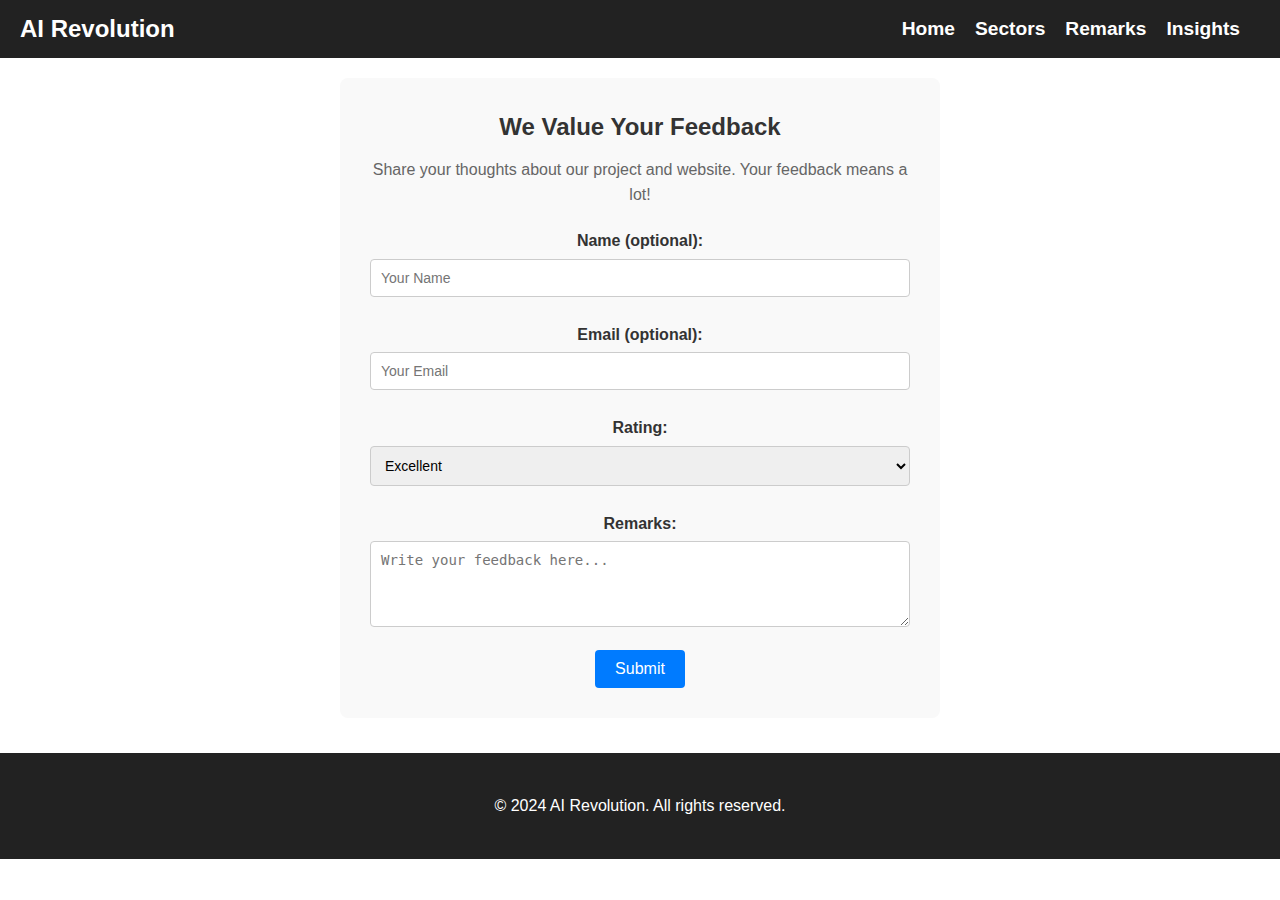
<file: remarks.html>
<!DOCTYPE html>
<html lang="en">
<head>
    <meta charset="UTF-8">
    <meta name="viewport" content="width=device-width, initial-scale=1.0">
    <title>AI Revolution | Remarks</title>
    <link rel="stylesheet" href="style.css">
    <style>
        /* Inline CSS for Remarks Page */
        .remarks-form {
            padding: 30px;
            background-color: #f9f9f9;
            border-radius: 8px;
            margin: 20px auto;
            max-width: 600px;
            text-align: center;
        }

        .remarks-form h2 {
            font-size: 24px;
            color: #333;
            margin-bottom: 10px;
        }

        .remarks-form p {
            color: #666;
            font-size: 16px;
            margin-bottom: 20px;
        }

        .remarks-form label {
            display: block;
            font-weight: bold;
            margin: 10px 0 5px;
            color: #333;
        }

        .remarks-form input, .remarks-form textarea, .remarks-form select {
            width: 100%;
            padding: 10px;
            margin-bottom: 15px;
            border: 1px solid #ccc;
            border-radius: 4px;
            font-size: 14px;
        }

        .remarks-form button {
            padding: 10px 20px;
            font-size: 16px;
            color: #fff;
            background-color: #007BFF;
            border: none;
            border-radius: 4px;
            cursor: pointer;
        }

        .remarks-form button:hover {
            background-color: #0056b3;
        }

        .thank-you {
            font-size: 18px;
            color: green;
            margin-top: 20px;
        }
    </style>
</head>
<body>
    <!-- Header -->
    <header>
        <div class="logo"><a id="Logo" href="index.html">
            AI Revolution</div>
        <nav>
            
            <ul id="nav-links">
                <li><a href="index.html">Home</a></li>
                <li><a href="sector.html">Sectors</a></li>
                <li><a href="remarks.html" class="active">Remarks</a></li>
                <li><a href="pjhighlight.html">Insights</a></li>
            </ul>
            <div id="hamburger" class="hamburger">
                ☰
            </div>
        </nav>
    </header>

    <!-- Remarks Form Section -->
    <section class="remarks-form">
        <h2>We Value Your Feedback</h2>
        <p>Share your thoughts about our project and website. Your feedback means a lot!</p>
        <form id="feedbackForm">
            <label for="name">Name (optional):</label>
            <input type="text" id="name" name="name" placeholder="Your Name">

            <label for="email">Email (optional):</label>
            <input type="email" id="email" name="email" placeholder="Your Email">

            <label for="rating">Rating:</label>
            <select id="rating" name="rating">
                <option value="excellent">Excellent</option>
                <option value="good">Good</option>
                <option value="fair">Fair</option>
                <option value="poor">Poor</option>
            </select>

            <label for="remarks">Remarks:</label>
            <textarea id="remarks" name="remarks" rows="4" placeholder="Write your feedback here..."></textarea>

            <button type="submit">Submit</button>
        </form>
        <div id="message" class="thank-you" style="display: none;">
            Thank you for your feedback! 😊
        </div>
    </section>

    <!-- Footer -->
    <footer>
        <p>&copy; 2024 AI Revolution. All rights reserved.</p>
    </footer>

    <!-- JavaScript -->
    <script>
        document.getElementById("feedbackForm").addEventListener("submit", function(event) {
            event.preventDefault();
            document.getElementById("message").style.display = "block";
            this.reset(); // Clear the form
        });
    </script>
    <script>
        const hamburger = document.getElementById('hamburger');
const navLinks = document.getElementById('nav-links');

hamburger.addEventListener('click', () => {
    navLinks.classList.toggle('show');
});
    </script>
</body>
</html>
</file>
<file: style.css>
/* General Reset */
* {
    margin: 0;
    padding: 0;
    box-sizing: border-box;
}

/* Body Styling */
body {
    font-family: Arial, sans-serif;
    line-height: 1.6;
    color: #333;
    background-color: #fff;
}

/* Header */
header {
    background: #222;
    color: #fff;
    display: flex;
    justify-content: space-between;
    align-items: center;
    padding: 10px 20px;
    position: relative;
    z-index: 10; /* Set a high z-index for the header */
}

header .logo {
    font-size: 1.5rem;
    font-weight: bold;
}

#Logo {
    color: white;
    text-decoration: none;
    
}


header nav {
    display: flex;
    align-items: center;
    
    justify-content: space-between; /* Space out the items */
}

#nav-links {
    list-style: none;
    display: flex;
    padding: 0;
    margin: 0;
    width: 100%; /* Make nav links take full width */
    justify-content: space-between; /* Distribute links evenly */
    z-index: 20; /* Make sure it's above the hero section */
}

#nav-links li {
    margin-left: 10px 0;
    text-align: center;
    padding-right: 20px;
}

#nav-links a {
    color: white;
    text-decoration: none;
    font-size: 1.2rem;
    font-weight: bold;
    transition: font-size 0.3s, font-weight 0.3s;
}


/* Hover Effect */
#nav-links a:hover {
    color: #ffd700; /* Gold color for hover */
    font-weight: bold;
    font-size: 1.1rem;  /* Slightly larger on hover */
} 

#hamburger {
    display: none;
    font-size: 30px;
    cursor: pointer;
    color: white;
    padding: 5px;
    position: relative;
    z-index: 15; /* Ensure it's above the hero */
}

#nav-links.show {
    display: flex; /* Make the nav links visible */
}

/* Tablets and larger screens */
@media (min-width: 600px) {
    #hamburger {
        display: none; /* Hide the hamburger on larger screens */
    }
}

/* Small screen (mobile) */
@media (max-width: 600px) {
    #nav-links {
        display: none; /* Hide the links initially */
        flex-direction: column;
        background: #222;
        position: absolute;
        top: 60px; /* Below the header */
        right: 0;
        width: 100%;
        padding: 20px 0;
    }

    #nav-links li {
        margin: 10px 0;
        text-align: center;
    }


    #nav-links a {
        font-size: 1.2rem;  /* Larger font when toggled */
        font-weight: bold;  /* Bold font when toggled */
        transition: font-size 0.3s, font-weight 0.3s;  
        /* Smooth transition for size and weight */
    }

    #hamburger {
        display: block; /* Show hamburger on small screens */
    }

    #nav-links.show {
        display: flex; /* Show links when hamburger is clicked */
    }
}

/* Hero Section */
/* Hero Section */
.hero {
    background-color: #070a14;
    position: relative;
    height: 400px; /* Adjust based on your needs */
    background: linear-gradient(rgba(0, 0, 0, 0.5), rgba(0, 0, 0, 0.5)), url('images/AI-image-min.jpg') center/cover no-repeat;
    background-size: cover; /* Ensure the image covers the whole section */
    transition: background-image 1s ease-in-out; /* Smooth transition for background */
    z-index: 1; /* Lower z-index than the header */
    
}

.marquee-container {
    overflow: hidden;
    white-space: nowrap;
    background-color: #333;
    color: #fff;
    padding: 10px 0;
    font-size: 18px;
  }
  
  .marquee {
    display: flex;
    gap: 5vw;
    display: inline-block;
    animation: scroll-left 20s linear infinite;
  }
  
  .marquee span {
    display: inline-block;
    padding-left: 100px;
    min-width: 100%; /* Ensures each text block takes full screen width */
    text-align: center;
  }
  
  /* Keyframes for scrolling effect */
  @keyframes scroll-left {
    0% {
      transform: translateX(0);
    }
    100% {
      transform: translateX(-100%);
    }
  }
  
  @media (max-width: 768px) {
    .marquee-container {
      font-size: 16px;
    }
  }
  
  @media (max-width: 480px) {
    .marquee-container {
      font-size: 14px;
    }
  }
  
.sectorhero {
    background-color: #070a14;
    position: relative;
    height: 400px; /* Adjust based on your needs */
    background: linear-gradient(rgba(0, 0, 0, 0.5), rgba(0, 0, 0, 0.5)), url('images/sectors.jpg') center/cover no-repeat;
    background-size: cover; /* Ensure the image covers the whole section */
    transition: background-image 1s ease-in-out; /* Smooth transition for background */
    z-index: 1; /* Lower z-index than the header */
    
}
.eduhero {
    background-color: #070a14;
    position: relative;
    height: 400px; /* Adjust based on your needs */
    background: linear-gradient(rgba(0, 0, 0, 0.5), rgba(0, 0, 0, 0.5)), url('images/education.jpg') center/cover no-repeat;
    background-size: cover; /* Ensure the image covers the whole section */
    transition: background-image 1s ease-in-out; /* Smooth transition for background */
    z-index: 1; /* Lower z-index than the header */
    
    }

    .healthhero {
        background-color: #070a14;
        position: relative;
        height: 400px; /* Adjust based on your needs */
        background: linear-gradient(rgba(0, 0, 0, 0.5), rgba(0, 0, 0, 0.5)), url('images/health.jpeg') center/cover no-repeat;
        background-size: cover; /* Ensure the image covers the whole section */
        transition: background-image 1s ease-in-out; /* Smooth transition for background */
        z-index: 1; /* Lower z-index than the header */
        
        }
        .transporthero {
            background-color: #070a14;
            position: relative;
            height: 400px; /* Adjust based on your needs */
            background: linear-gradient(rgba(0, 0, 0, 0.5), rgba(0, 0, 0, 0.5)), url('images/transport.jpeg') center/cover no-repeat;
            background-size: cover; /* Ensure the image covers the whole section */
            transition: background-image 1s ease-in-out; /* Smooth transition for background */
            z-index: 1; /* Lower z-index than the header */
            
            }

        .agrihero {
            background-color: #070a14;
            position: relative;
            height: 400px; /* Adjust based on your needs */
            background: linear-gradient(rgba(0, 0, 0, 0.5), rgba(0, 0, 0, 0.5)), url('images/agri.jpg') center/cover no-repeat;
            background-size: cover; /* Ensure the image covers the whole section */
            transition: background-image 1s ease-in-out; /* Smooth transition for background */
            z-index: 1; /* Lower z-index than the header */
            
            }
        .smarthomehero {
            background-color: #070a14;
            position: relative;
            height: 400px; /* Adjust based on your needs */
            background: linear-gradient(rgba(0, 0, 0, 0.5), rgba(0, 0, 0, 0.5)), url('images/smarthome.jpg') center/cover no-repeat;
            background-size: cover; /* Ensure the image covers the whole section */
            transition: background-image 1s ease-in-out; /* Smooth transition for background */
            z-index: 1; /* Lower z-index than the header */
            
            }
        .robothero {
            background-color: #070a14;
            position: relative;
            height: 400px; /* Adjust based on your needs */
            background: linear-gradient(rgba(0, 0, 0, 0.5), rgba(0, 0, 0, 0.5)), url('images/robot.jpg') center/cover no-repeat;
            background-size: cover; /* Ensure the image covers the whole section */
            transition: background-image 1s ease-in-out; /* Smooth transition for background */
            z-index: 1; /* Lower z-index than the header */
            
            }
        



    .content {
        padding: 40px;
        max-width: 900px;
        margin: auto;
        line-height: 1.8;
        color: #444;
        background-color: #f9f9f9;
        border-radius: 8px;
        box-shadow: 0 4px 8px rgba(0, 0, 0, 0.1);
    }
    
    /* Headings in Content */
    .content h2 {
        text-align: center;
        margin-bottom: 20px;
        color: #333;
        font-size: 2rem;
        border-bottom: 2px solid #0078d7;
        display: inline-block;
        padding-bottom: 5px;
    }
    
    /* Subsection Titles */
    .content h3 {
        margin-top: 30px;
        color: #555;
        font-size: 1.5rem;
    }
    
    /* Lists in Content */
    .content ul {
        margin-top: 10px;
        padding-left: 20px;
    }
    
    .content ul li {
        margin-bottom: 10px;
        font-size: 1rem;
    }
    
    .content ul li strong {
        color: #0078d7;
    }
    
    /* Content Blocks */
    .content-block {
        margin-bottom: 30px;
    }
    
    


.hero-text {
    position: absolute;
    top: 50%;
    left: 50%;
    transform: translate(-50%, -50%);
    color: white;
    text-align: center;
}



.hero h1, .hero2 h1, .hero3 h1, .hero-text h1{
    font-size: 2.5rem;
    font-weight: bold;
    margin-bottom: 20px;
}

.hero p, .hero2 p, .hero3 p, .hero-text p {
    font-size: 1.2rem;
    margin-top: 10px;
}


/* Optional: For adding the effect gradually on page load */
.hero {
    animation: fadeInImage 0s ease-in-out forwards; /* Fade in background image */
}

@keyframes fadeInImage {
    0% {
        background-image: linear-gradient(rgba(0, 0, 0, 0.5), rgba(0, 0, 0, 0.5)), url('images/AI-image-min.jpg');
        background-size: 0% 0%;
    }
    100% {
        background-image: linear-gradient(rgba(0, 0, 0, 0.5), rgba(0, 0, 0, 0.5)), url('images/AI-image-min.jpg');
        background-size: cover;
    }
}

/* General Styling for Homepage Sections */
.home-welcome, .home-vision, .home-journey, .home-impact {
    padding: 50px 20px;
    text-align: center;
    margin: 30px auto;
    max-width: 1100px;
    border-radius: 10px;
    box-shadow: 0 5px 15px rgba(0, 0, 0, 0.1);
}

/* Background Colors for Sections */
.home-welcome {
    background-color: #e3f2fd;
}

.home-vision {
    background-color: #fff8e1;
}

.home-journey {
    background-color: #e8f5e9;
}

.home-impact {
    background-color: #fce4ec;
}

/* Headings Styling */
.home-welcome h2, .home-vision h3, .home-journey h3, .home-impact h3 {
    color: #2c3e50;
    font-size: 2.2rem;
    margin-bottom: 15px;
}

.home-welcome p, .home-vision p, .home-journey p, .home-impact p {
    color: #555;
    font-size: 1.2rem;
    line-height: 1.8;
    margin: 0 auto;
}

/* Hover Effects */
.home-welcome h2:hover, .home-vision h3:hover, .home-journey h3:hover, .home-impact h3:hover {
    color: #0078d7;
    transition: color 0.3s ease-in-out;
}


/* Sectors Section */
.sectors {
    display: grid;
    grid-template-columns: repeat(auto-fit, minmax(500px, 1fr));
    gap: 30px;
    padding: 30px;
}

.sector-card {
    background: #fff;
    border: 1px solid #ccc;
    border-radius: 8px;
    box-shadow: 0 4px 6px rgba(0, 0, 0, 0.1);
    padding: 30px;
    text-align: center;
    transition: transform 0.2s ease-in-out;
}

.sector-card a {
    text-decoration: none;
    color: inherit; /* Inherit color from parent */
    display: block; /* Make the link fill the entire box */
}

.sector-card:hover {
    transform: scale(1.05);
    box-shadow: 0 4px 8px rgba(0, 0, 0, 0.2);
}

.sector-card h2 {
    color: #2575fc;
    margin-bottom: 10px;
}

.sector-card p {
    font-size: 1rem;
    color: #555;
}

/* Footer */
footer {
    text-align: center;
    padding: 25px 35px;
    background: #222;
    color: #fff;
    margin-top: 35px;
    
}

/* General mobile adjustments */
@media (max-width: 600px) {
    body {
        font-size: 14px;
    }

    .logo {
        font-size: 1.2rem;
    }

    header {
        padding: 20px;
    }
}
/* .
/* Mobile First (default) */
/* header {
    flex-direction: column;
    text-align: center;
}

header nav ul {
    flex-direction: column;
    margin-top: 10px;
}

header nav ul li {
    margin: 5px 0;
} */

/* Tablets and larger screens
@media (min-width: 600px) {
    header {
        flex-direction: row;
        justify-content: space-between;
    }

    header nav ul {
        display: flex;
        flex-direction: row;
    }

    header nav ul li {
        margin: 0 10px;
    }
} */

/* Larger desktops */
/* @media (min-width: 1024px) {
    header {
        padding: 20px 40px;
    }
}
. */ 
/* Mobile First (default) */
.hero {
    padding: 50px 20px;
    text-align: center;
}

.hero h1 {
    font-size: 1.8rem;
}

.hero p {
    font-size: 1rem;
}

/* Tablets and larger screens */
@media (min-width: 600px) {
    .hero {
        padding: 60px 30px;
    }

    .hero h1 {
        font-size: 2rem;
    }

    .hero p {
        font-size: 1.2rem;
    }
}

/* Larger desktops */
@media (min-width: 1024px) {
    .hero h1 {
        font-size: 3rem;
    }

    .hero p {
        font-size: 1.5rem;
    }
}
/* Mobile First (default) */
.sectors {
    display: grid;
    grid-template-columns: repeat(auto-fill, minmax(250px, 1fr)); /* Flexible, stacked layout */
    gap: 20px;
    padding: 20px;
}

.sector-card {
    padding: 15px;
}

/* Tablets and larger screens */
@media (min-width: 600px) {
    .sectors {
        grid-template-columns: repeat(auto-fill, minmax(300px, 1fr)); /* Slightly larger cards */
        gap: 25px;
    }

    .sector-card {
        padding: 20px;
    }
}

/* Larger desktops */
@media (min-width: 1024px) {
    .sectors {
        grid-template-columns: repeat(2, 1fr); /* 3 columns for large screens */
        gap: 30px;
    }

    .sector-card {
        padding: 25px;
    }
}
/* Mobile First (default) */
footer {
    text-align: center;
    padding: 20px;
}

/* Tablets and larger screens */
@media (min-width: 600px) {
    footer {
        padding: 30px;
    }
}

/* Larger desktops */
@media (min-width: 1024px) {
    footer {
        padding: 40px;
    }
}
</file>
